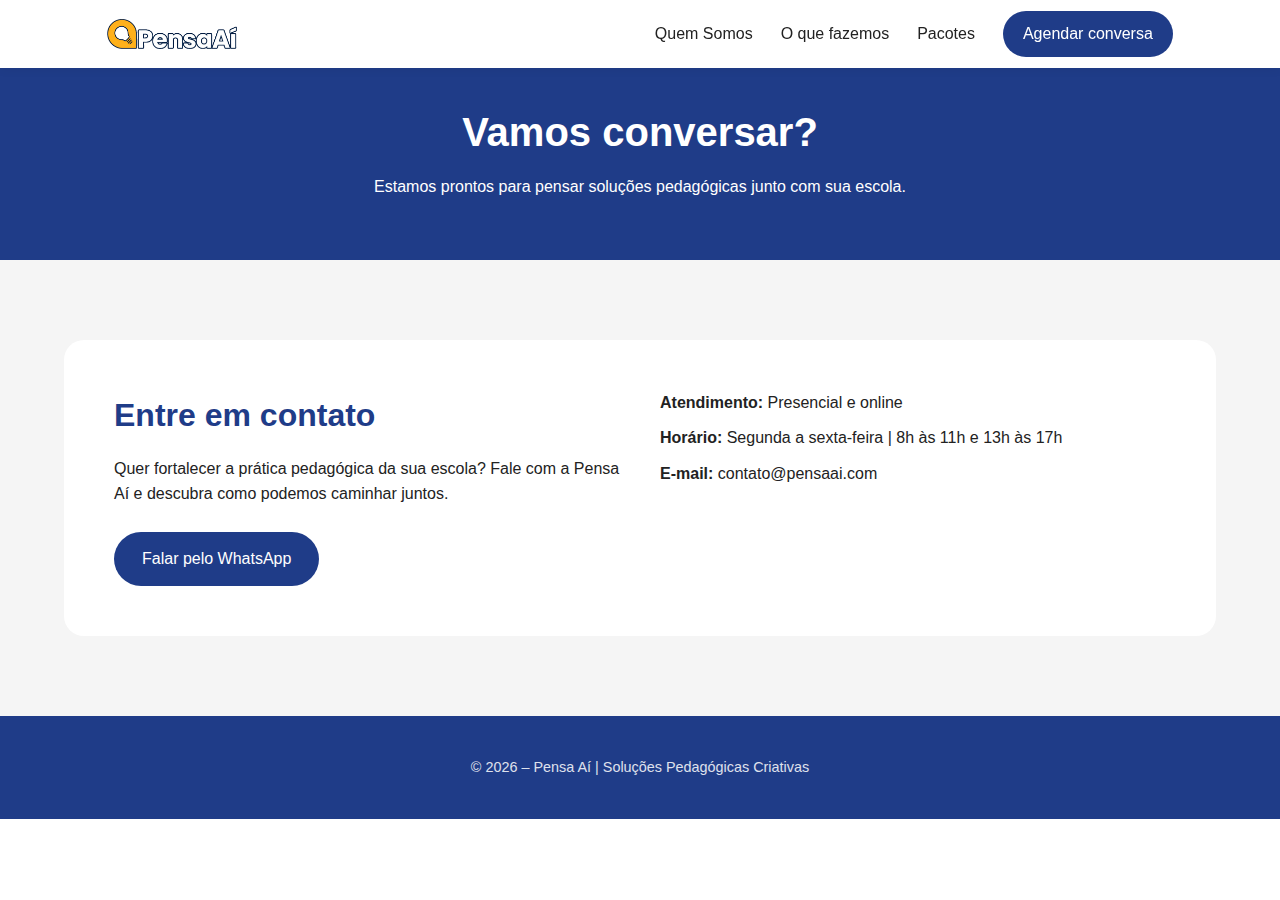
<file: contato.html>
<!DOCTYPE html>
<html lang="pt-BR">

<head>
    <meta charset="UTF-8" />
    <meta name="viewport" content="width=device-width, initial-scale=1.0" />
    <title>Contato | Pensa Aí – Soluções Pedagógicas Criativas</title>

    <!-- CSS -->
    <link rel="stylesheet" href="assets/css/reset.css">
    <link rel="stylesheet" href="assets/css/variable.css">
    <link rel="stylesheet" href="assets/css/global.css">
    <link rel="stylesheet" href="assets/css/header.css">
    <link rel="stylesheet" href="assets/css/contato.css">
    <link rel="stylesheet" href="assets/css/footer.css">
</head>

<body>

    <!-- Header -->
    <header class="header">
        <div class="container">
            <a href="index.html" class="logo">
                <img src="img/PensaAi - Logomarca para site.png" alt="Logo Pensa Aí">
            </a>
            <div class="menu-toggle">☰</div>

            <nav class="nav">
                <ul class="nav-list">
                    <li><a href="sobre.html">Quem Somos</a></li>
                    <li><a href="servicos.html">O que fazemos</a></li>
                    <li><a href="pacotes.html">Pacotes</a></li>
                    <li><a href="contato.html" class="btn">Agendar conversa</a></li>
                </ul>
            </nav>
        </div>
    </header>

    <!-- Hero Contato -->
    <section class="hero-contato">
        <div class="container">
            <h1>Vamos conversar?</h1>
            <p>Estamos prontos para pensar soluções pedagógicas junto com sua escola.</p>
        </div>
    </section>

    <!-- Contato -->
    <section class="contato">
        <div class="container contato-box fade-in">

            <div class="contato-info">
                <h2>Entre em contato</h2>
                <p>
                    Quer fortalecer a prática pedagógica da sua escola?
                    Fale com a Pensa Aí e descubra como podemos caminhar juntos.
                </p>

                <a href="https://wa.me/5584999339597" target="_blank" class="btn-secondary">
                    Falar pelo WhatsApp
                </a>
            </div>

            <div class="contato-detalhes">
                <p><strong>Atendimento:</strong> Presencial e online</p>
                <p><strong>Horário:</strong> Segunda a sexta-feira | 8h às 11h e 13h às 17h</p>
                <p><strong>E-mail:</strong> contato@pensaai.com</p>
            </div>

        </div>
    </section>

    <!-- Footer -->
    <footer class="footer">
        <div class="container">
            <p>© 2026 – Pensa Aí | Soluções Pedagógicas Criativas</p>
        </div>
    </footer>

    <!-- JS -->
    <script src="assets/js/menu.js"></script>
    <script src="assets/js/animation.js"></script>

</body>

</html>
</file>
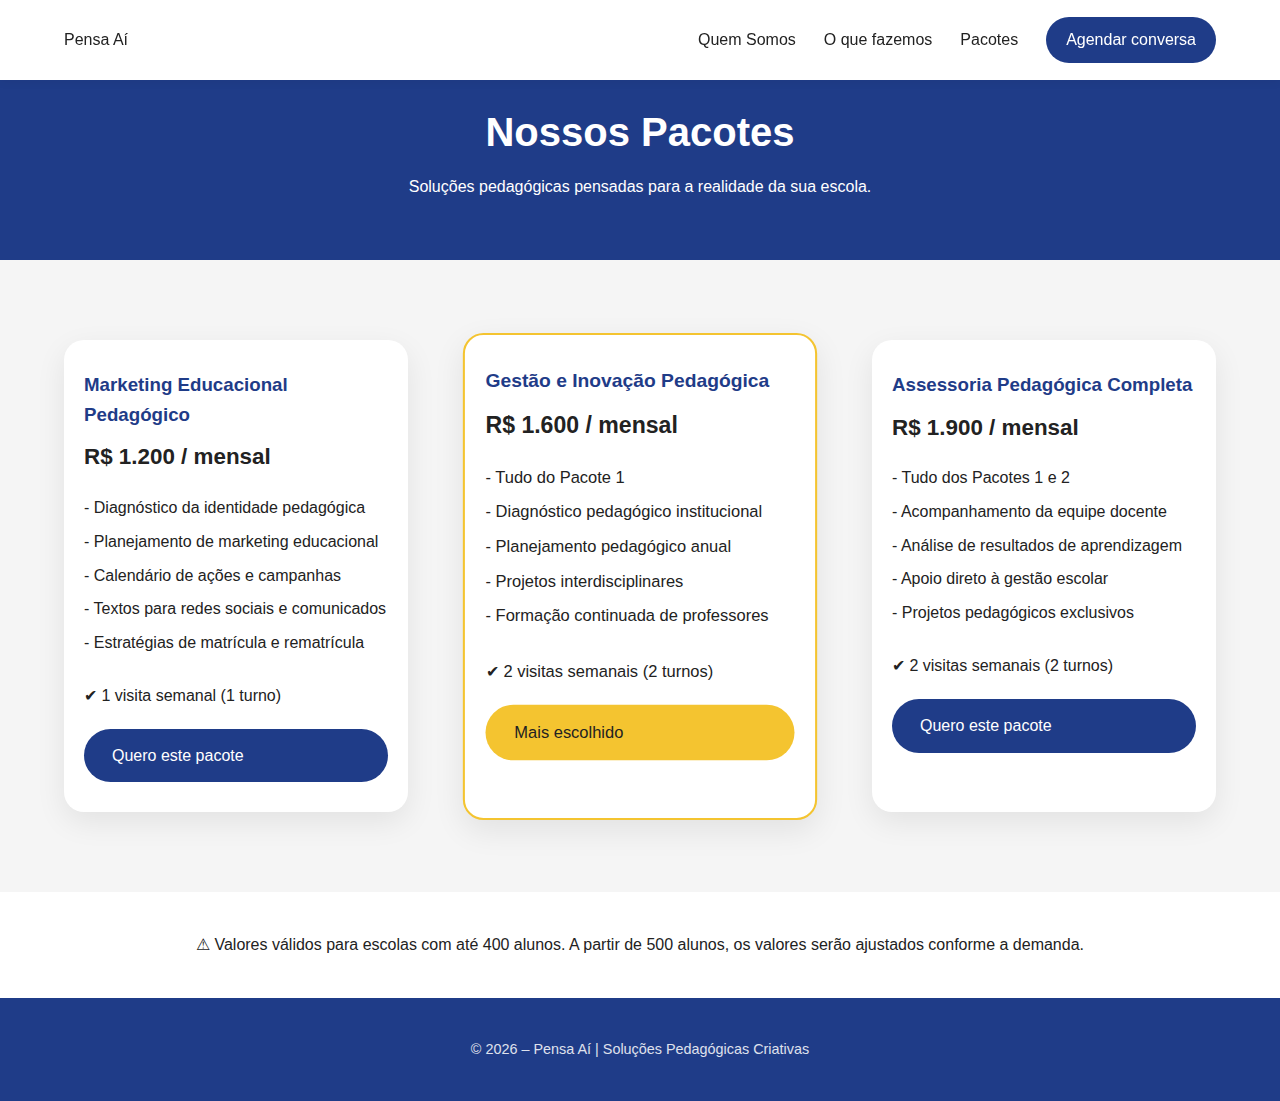
<file: pacotes.html>
<!DOCTYPE html>
<html lang="pt-BR">

<head>
    <meta charset="UTF-8" />
    <meta name="viewport" content="width=device-width, initial-scale=1.0" />
    <title>Pacotes | Pensa Aí – Soluções Pedagógicas Criativas</title>

    <!-- CSS -->
    <link rel="stylesheet" href="assets/css/reset.css">
    <link rel="stylesheet" href="assets/css/variable.css">
    <link rel="stylesheet" href="assets/css/global.css">
    <link rel="stylesheet" href="assets/css/header.css">
    <link rel="stylesheet" href="assets/css/pacotes.css">
    <link rel="stylesheet" href="assets/css/footer.css">
</head>

<body>

    <!-- Header -->
    <header class="header">
        <div class="container">
            <div class="logo">Pensa <span>Aí</span></div>

            <div class="menu-toggle">☰</div>

            <nav class="nav">
                <ul class="nav-list">
                    <li><a href="sobre.html">Quem Somos</a></li>
                    <li><a href="servicos.html">O que fazemos</a></li>
                    <li><a href="pacotes.html">Pacotes</a></li>
                    <li><a href="contato.html" class="btn">Agendar conversa</a></li>
                </ul>
            </nav>
        </div>
    </header>

    <!-- Hero Pacotes -->
    <section class="hero-pacotes">
        <div class="container">
            <h1>Nossos Pacotes</h1>
            <p>Soluções pedagógicas pensadas para a realidade da sua escola.</p>
        </div>
    </section>

    <!-- Pacotes -->
    <section class="pacotes">
        <div class="container cards">

            <!-- Pacote 1 -->
            <article class="pacote" data-animate>
                <h3>Marketing Educacional Pedagógico</h3>
                <p class="preco">R$ 1.200 / mensal</p>

                <ul>
                    <li>- Diagnóstico da identidade pedagógica</li>
                    <li>- Planejamento de marketing educacional</li>
                    <li>- Calendário de ações e campanhas</li>
                    <li>- Textos para redes sociais e comunicados</li>
                    <li>- Estratégias de matrícula e rematrícula</li>
                </ul>

                <span class="info">✔ 1 visita semanal (1 turno)</span>

                <a href="contato.html" class="btn-secondary">Quero este pacote</a>
            </article>

            <!-- Pacote 2 -->
            <article class="pacote destaque" data-animate>
                <h3>Gestão e Inovação Pedagógica</h3>
                <p class="preco">R$ 1.600 / mensal</p>

                <ul>
                    <li>- Tudo do Pacote 1</li>
                    <li>- Diagnóstico pedagógico institucional</li>
                    <li>- Planejamento pedagógico anual</li>
                    <li>- Projetos interdisciplinares</li>
                    <li>- Formação continuada de professores</li>
                </ul>

                <span class="info">✔ 2 visitas semanais (2 turnos)</span>

                <a href="contato.html" class="btn-primary">Mais escolhido</a>
            </article>

            <!-- Pacote 3 -->
            <article class="pacote" data-animate>
                <h3>Assessoria Pedagógica Completa</h3>
                <p class="preco">R$ 1.900 / mensal</p>

                <ul>
                    <li>- Tudo dos Pacotes 1 e 2</li>
                    <li>- Acompanhamento da equipe docente</li>
                    <li>- Análise de resultados de aprendizagem</li>
                    <li>- Apoio direto à gestão escolar</li>
                    <li>- Projetos pedagógicos exclusivos</li>
                </ul>

                <span class="info">✔ 2 visitas semanais (2 turnos)</span>

                <a href="contato.html" class="btn-secondary">Quero este pacote</a>
            </article>

        </div>
    </section>

    <!-- Aviso -->
    <section class="aviso">
        <div class="container">
            <p>
                ⚠ Valores válidos para escolas com até 400 alunos.
                A partir de 500 alunos, os valores serão ajustados conforme a demanda.
            </p>
        </div>
    </section>

    <!-- Footer -->
    <footer class="footer">
        <div class="container">
            <p>© 2026 – Pensa Aí | Soluções Pedagógicas Criativas</p>
        </div>
    </footer>

    <!-- JS -->
    <script src="assets/js/menu.js"></script>
    <script src="assets/js/animation.js"></script>
</body>

</html>
</file>
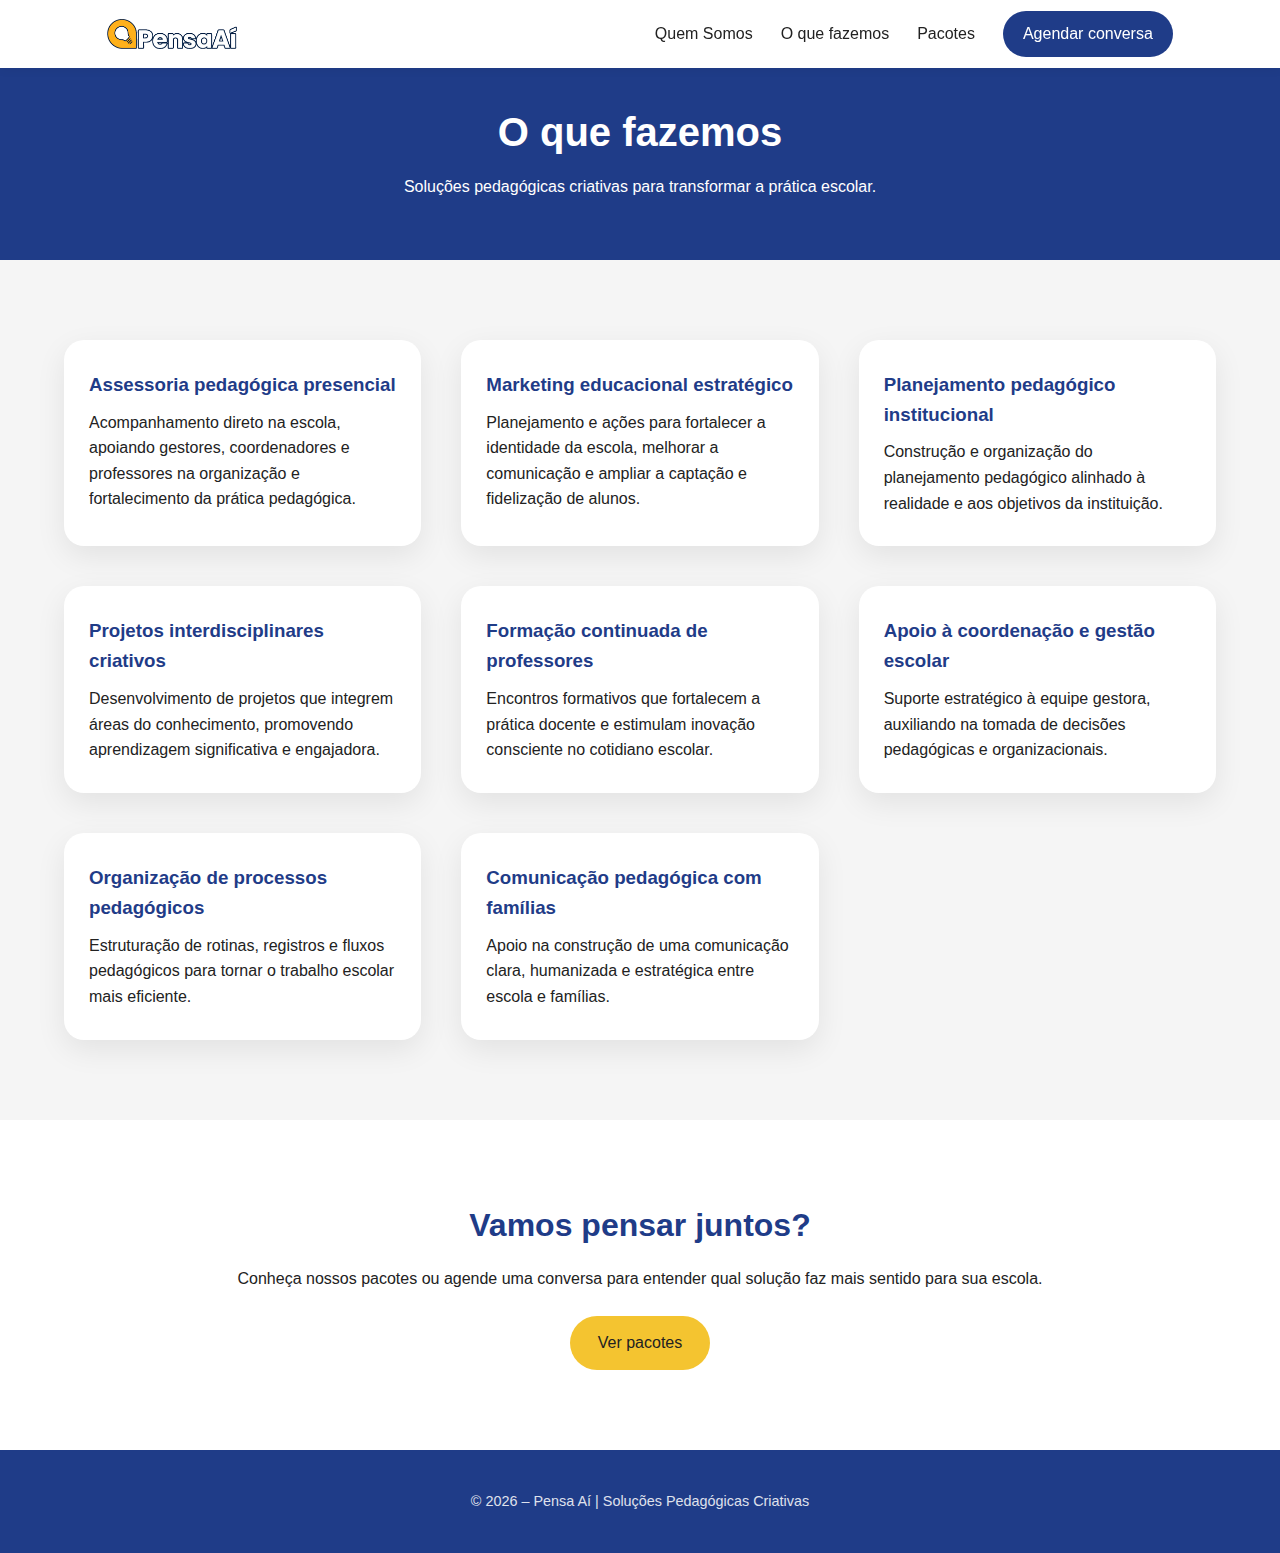
<file: servicos.html>
<!DOCTYPE html>
<html lang="pt-BR">

<head>
  <meta charset="UTF-8" />
  <meta name="viewport" content="width=device-width, initial-scale=1.0" />
  <title>O que fazemos | Pensa Aí – Soluções Pedagógicas Criativas</title>

  <!-- CSS -->
  <link rel="stylesheet" href="assets/css/reset.css">
  <link rel="stylesheet" href="assets/css/variable.css">
  <link rel="stylesheet" href="assets/css/global.css">
  <link rel="stylesheet" href="assets/css/header.css">
  <link rel="stylesheet" href="assets/css/servicos.css">
  <link rel="stylesheet" href="assets/css/footer.css">
</head>

<body>

<!-- Header -->
<header class="header">
    <div class="container">
        <a href="index.html" class="logo">
            <img src="img/PensaAi - Logomarca para site.png" alt="Logo Pensa Aí">
        </a>
        <div class="menu-toggle">☰</div>

        <nav class="nav">
            <ul class="nav-list">
                <li><a href="sobre.html">Quem Somos</a></li>
                <li><a href="servicos.html">O que fazemos</a></li>
                <li><a href="pacotes.html">Pacotes</a></li>
                <li><a href="contato.html" class="btn">Agendar conversa</a></li>
            </ul>
        </nav>
    </div>
</header>

  <!-- Hero Serviços -->
  <section class="hero-servicos">
    <div class="container">
      <h1>O que fazemos</h1>
      <p>Soluções pedagógicas criativas para transformar a prática escolar.</p>
    </div>
  </section>

  <!-- Serviços -->
  <section class="servicos">
    <div class="container cards">

      <article class="servico fade-in">
        <h3>Assessoria pedagógica presencial</h3>
        <p>
          Acompanhamento direto na escola, apoiando gestores, coordenadores
          e professores na organização e fortalecimento da prática pedagógica.
        </p>
      </article>

      <article class="servico fade-in">
        <h3>Marketing educacional estratégico</h3>
        <p>
          Planejamento e ações para fortalecer a identidade da escola,
          melhorar a comunicação e ampliar a captação e fidelização de alunos.
        </p>
      </article>

      <article class="servico fade-in">
        <h3>Planejamento pedagógico institucional</h3>
        <p>
          Construção e organização do planejamento pedagógico alinhado
          à realidade e aos objetivos da instituição.
        </p>
      </article>

      <article class="servico fade-in">
        <h3>Projetos interdisciplinares criativos</h3>
        <p>
          Desenvolvimento de projetos que integrem áreas do conhecimento,
          promovendo aprendizagem significativa e engajadora.
        </p>
      </article>

      <article class="servico fade-in">
        <h3>Formação continuada de professores</h3>
        <p>
          Encontros formativos que fortalecem a prática docente e estimulam
          inovação consciente no cotidiano escolar.
        </p>
      </article>

      <article class="servico fade-in">
        <h3>Apoio à coordenação e gestão escolar</h3>
        <p>
          Suporte estratégico à equipe gestora, auxiliando na tomada de
          decisões pedagógicas e organizacionais.
        </p>
      </article>

      <article class="servico fade-in">
        <h3>Organização de processos pedagógicos</h3>
        <p>
          Estruturação de rotinas, registros e fluxos pedagógicos para
          tornar o trabalho escolar mais eficiente.
        </p>
      </article>

      <article class="servico fade-in">
        <h3>Comunicação pedagógica com famílias</h3>
        <p>
          Apoio na construção de uma comunicação clara, humanizada e
          estratégica entre escola e famílias.
        </p>
      </article>

    </div>
  </section>

  <!-- CTA -->
  <section class="cta-servicos">
    <div class="container fade-in">
      <h2>Vamos pensar juntos?</h2>
      <p>
        Conheça nossos pacotes ou agende uma conversa para entender
        qual solução faz mais sentido para sua escola.
      </p>

      <a href="pacotes.html" class="btn-primary">Ver pacotes</a>
    </div>
  </section>

  <!-- Footer -->
  <footer class="footer">
    <div class="container">
      <p>© 2026 – Pensa Aí | Soluções Pedagógicas Criativas</p>
    </div>
  </footer>

  <!-- JS -->
  <script src="assets/js/menu.js"></script>
  <script src="assets/js/animation.js"></script>

</body>

</html>
</file>
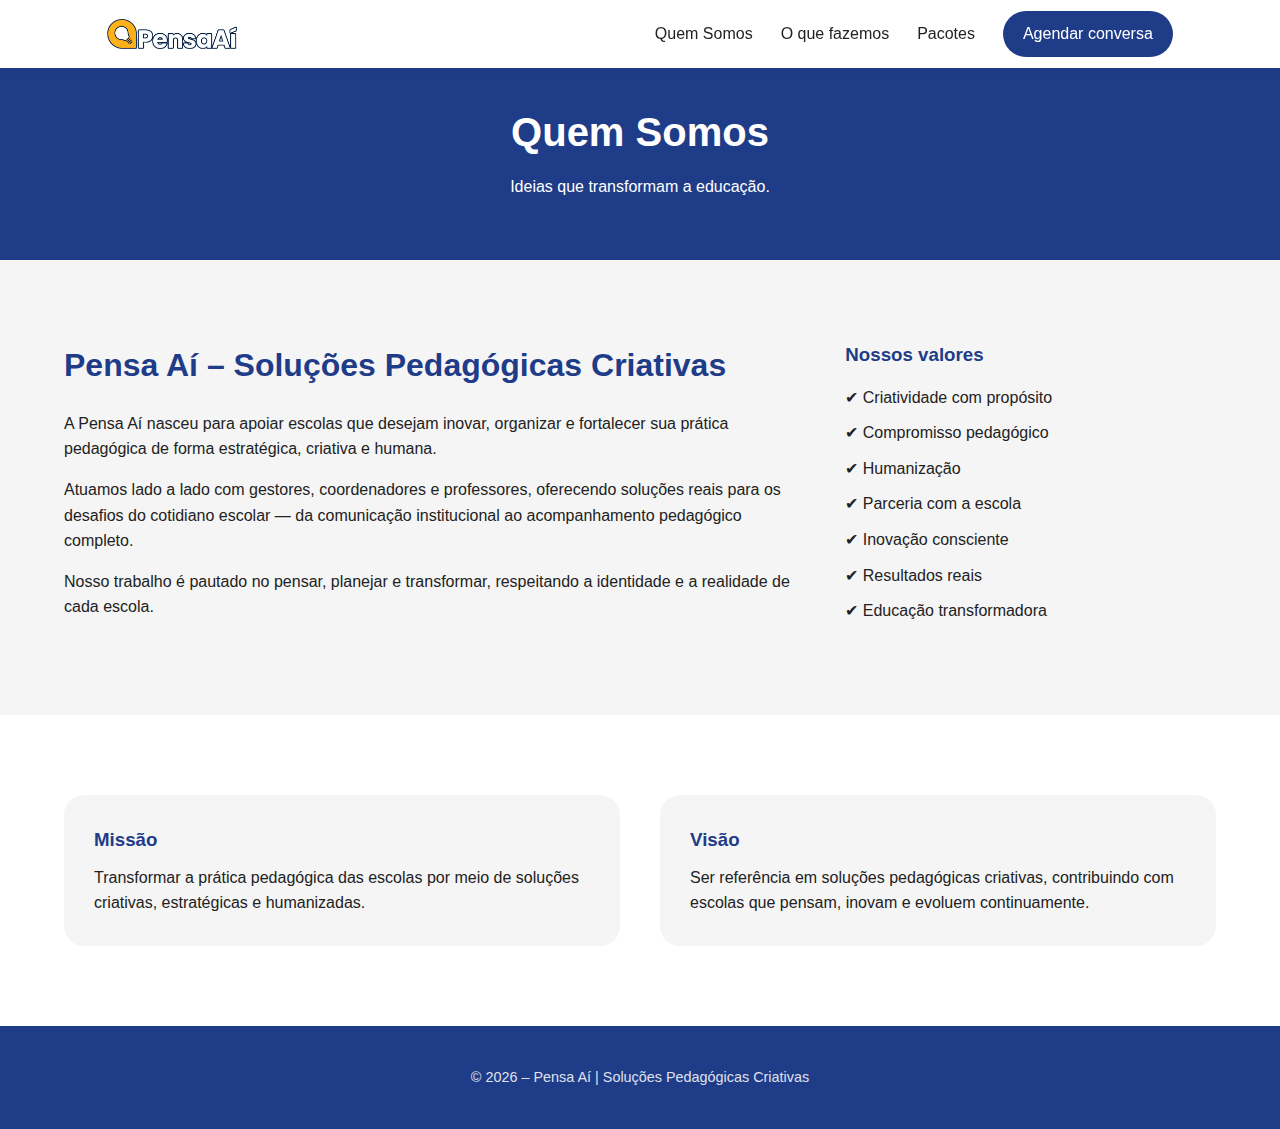
<file: sobre.html>
<!DOCTYPE html>
<html lang="pt-BR">

<head>
  <meta charset="UTF-8" />
  <meta name="viewport" content="width=device-width, initial-scale=1.0" />
  <title>Quem Somos | Pensa Aí – Soluções Pedagógicas Criativas</title>

  <!-- CSS -->
  <link rel="stylesheet" href="assets/css/reset.css">
  <link rel="stylesheet" href="assets/css/variable.css">
  <link rel="stylesheet" href="assets/css/global.css">
  <link rel="stylesheet" href="assets/css/header.css">
  <link rel="stylesheet" href="assets/css/sobre.css">
  <link rel="stylesheet" href="assets/css/footer.css">
</head>

<body>

<!-- Header -->
<header class="header">
    <div class="container">
        <a href="index.html" class="logo">
            <img src="img/PensaAi - Logomarca para site.png" alt="Logo Pensa Aí">
        </a>
        <div class="menu-toggle">☰</div>

        <nav class="nav">
            <ul class="nav-list">
                <li><a href="sobre.html">Quem Somos</a></li>
                <li><a href="servicos.html">O que fazemos</a></li>
                <li><a href="pacotes.html">Pacotes</a></li>
                <li><a href="contato.html" class="btn">Agendar conversa</a></li>
            </ul>
        </nav>
    </div>
</header>

  <!-- Hero Sobre -->
  <section class="hero-sobre">
    <div class="container">
      <h1>Quem Somos</h1>
      <p>Ideias que transformam a educação.</p>
    </div>
  </section>

  <!-- Conteúdo -->
  <section class="sobre">
    <div class="container fade-in">

      <div class="sobre-texto">
        <h2>Pensa Aí – Soluções Pedagógicas Criativas</h2>

        <p>
          A Pensa Aí nasceu para apoiar escolas que desejam inovar, organizar
          e fortalecer sua prática pedagógica de forma estratégica, criativa
          e humana.
        </p>

        <p>
          Atuamos lado a lado com gestores, coordenadores e professores,
          oferecendo soluções reais para os desafios do cotidiano escolar —
          da comunicação institucional ao acompanhamento pedagógico completo.
        </p>

        <p>
          Nosso trabalho é pautado no pensar, planejar e transformar,
          respeitando a identidade e a realidade de cada escola.
        </p>
      </div>

      <div class="valores">
        <h3>Nossos valores</h3>

        <ul>
          <li>✔ Criatividade com propósito</li>
          <li>✔ Compromisso pedagógico</li>
          <li>✔ Humanização</li>
          <li>✔ Parceria com a escola</li>
          <li>✔ Inovação consciente</li>
          <li>✔ Resultados reais</li>
          <li>✔ Educação transformadora</li>
        </ul>
      </div>

    </div>
  </section>

  <!-- Missão / Visão -->
  <section class="missao-visao">
    <div class="container">

      <div class="box fade-in">
        <h3>Missão</h3>
        <p>
          Transformar a prática pedagógica das escolas por meio de soluções
          criativas, estratégicas e humanizadas.
        </p>
      </div>

      <div class="box fade-in">
        <h3>Visão</h3>
        <p>
          Ser referência em soluções pedagógicas criativas, contribuindo
          com escolas que pensam, inovam e evoluem continuamente.
        </p>
      </div>

    </div>
  </section>

  <!-- Footer -->
  <footer class="footer">
    <div class="container">
      <p>© 2026 – Pensa Aí | Soluções Pedagógicas Criativas</p>
    </div>
  </footer>

  <!-- JS -->
  <script src="assets/js/menu.js"></script>
  <script src="assets/js/animation.js"></script>

</body>

</html>
</file>
<file: assets/css/variable.css>
:root {
  /* Cores */
  --azul-principal: #1f3c88;
  --amarelo-destaque: #f4c430;
  --verde-apoio: #2fa4a9;
  --cinza-claro: #f5f5f5;
  --texto-escuro: #222;
  --branco: #ffffff;

  /* Tipografia */
  --fonte-principal: 'Poppins', sans-serif;

  /* Layout */
  --container-width: 1200px;
  --radius: 20px;
}
</file>
<file: assets/css/global.css>
body {
  font-family: var(--fonte-principal);
  color: var(--texto-escuro);
  background-color: var(--branco);
  line-height: 1.6;
}

.container {
  width: 90%;
  max-width: var(--container-width);
  margin: 0 auto;
}

section {
  padding: 80px 0;
}

h1, h2, h3 {
  font-weight: 600;
}

h2 {
  font-size: 2rem;
  margin-bottom: 40px;
  color: var(--azul-principal);
}

p {
  font-size: 1rem;
}

/* Botões */
.btn,
.btn-primary,
.btn-secondary {
  display: inline-block;
  padding: 14px 28px;
  border-radius: 30px;
  font-weight: 500;
  transition: 0.3s;
}

.btn-primary {
  background-color: var(--amarelo-destaque);
  color: var(--texto-escuro);
}

.btn-primary:hover {
  opacity: 0.9;
}

.btn-secondary {
  background-color: var(--azul-principal);
  color: var(--branco);
}

.btn-secondary:hover {
  opacity: 0.9;
}

/* Animações on scroll */
[data-animate] {
  opacity: 0;
  transform: translateY(30px);
  transition: opacity 0.6s ease, transform 0.6s ease;
}

[data-animate].active {
  opacity: 1;
  transform: translateY(0);
}
</file>
<file: assets/css/header.css>
.header {
  width: 100%;
  height: 80px;
  background-color: var(--branco);
  box-shadow: 0 2px 10px rgba(0, 0, 0, 0.05);
  position: fixed;
  top: 0;
  left: 0;
  z-index: 1000;
  margin: 0;
}

.header .container {
  display: flex;
  align-items: center;
  justify-content: space-between;
  height: 100%;
}


/* Navegação */
.nav-list {
  display: flex;
  align-items: center;
  gap: 28px;
}

.nav-list a {
  font-weight: 500;
  transition: color 0.3s;
}

.nav-list a:hover {
  color: var(--branco);
}

/* Botão do menu */
.nav-list .btn {
  background-color: var(--azul-principal);
  color: var(--branco);
  padding: 10px 20px;
  border-radius: 30px;
}

/* Espaço para compensar o header fixo */
body {
  padding-top: 0px;
}

/* Botão menu mobile */
.menu-toggle {
  display: none;
  font-size: 2rem;
  cursor: pointer;
}

/* MOBILE */
@media (max-width: 768px) {
  body {
    padding-top: 80px;
  }

  .menu-toggle {
    display: block;
    position: absolute;
    right: 50px;
    top: 50%;
    transform: translateY(-50%);
  }

  .nav-list {
    position: absolute;
    top: 80px;
    right: 0;
    width: 100%;
    background-color: var(--branco);
    flex-direction: column;
    gap: 20px;
    padding: 30px 0;
    display: none;
  }

  .nav-list.active {
    display: flex;
  }
}
</file>
<file: assets/css/contato.css>
.header {
  width: 100%;
  height: 68px;                 /* HEADER FINO */
  background-color: var(--branco);

  display: flex;
  align-items: center;
  justify-content: space-between;

  padding: 0 48px;              /* só lateral */
  box-sizing: border-box;
}


.logo {
  width: 130px;
  height: auto;

  display: block;
}

/* Efeito leve ao passar o mouse (moderno e escolar) */
.logo:hover {
  transform: scale(1.05);
  opacity: 0.9;
}


.hero-contato {
  background-color: var(--azul-principal);
  color: var(--branco);
  text-align: center;
  padding: 100px 0 60px;
}

.hero-contato h1 {
  font-size: 2.5rem;
  margin-bottom: 10px;
}

/* Contato */
.contato {
  background-color: var(--cinza-claro);
}

.contato-box {
  background-color: var(--branco);
  padding: 50px;
  border-radius: var(--radius);
  display: grid;
  grid-template-columns: 1fr 1fr;
  gap: 40px;
}

.contato-info h2 {
  color: var(--azul-principal);
  margin-bottom: 15px;
}

.contato-info p {
  margin-bottom: 25px;
}

.contato-detalhes p {
  margin-bottom: 10px;
}

/* Mobile */
@media (max-width: 768px) {
  .contato-box {
    grid-template-columns: 1fr;
    padding: 30px 20px;
  }
}
</file>
<file: assets/css/footer.css>
.footer {
  background-color: var(--azul-principal);
  color: var(--branco);
  padding: 40px 0;
}

.footer p {
  text-align: center;
  font-size: 0.9rem;
  opacity: 0.85;
}
</file>
<file: assets/css/pacotes.css>
/* Hero Pacotes */
.hero-pacotes {
  background-color: var(--azul-principal);
  color: var(--branco);
  text-align: center;
  padding: 100px 0 60px;
}

.hero-pacotes h1 {
  font-size: 2.5rem;
  margin-bottom: 10px;
}

/* Pacotes */
.pacotes {
  background-color: var(--cinza-claro);
}

.pacote {
  background-color: var(--branco);
  padding: 30px 20px;
  border-radius: var(--radius);
  box-shadow: 0 10px 30px rgba(0,0,0,0.08);
  display: flex;
  flex-direction: column;
}

.pacote h3 {
  color: var(--azul-principal);
  margin-bottom: 10px;
}

.preco {
  font-size: 1.4rem;
  font-weight: 600;
  margin-bottom: 20px;
}

.pacote ul {
  margin-bottom: 20px;
}

.pacote ul li {
  margin-bottom: 8px;
}

.cards {
  display: grid;
  grid-template-columns: repeat(auto-fit, minmax(280px, 1fr));
  gap: 60px;
}


.info {
  font-weight: 500;
  margin-bottom: 20px;
}

/* Destaque */
.pacote.destaque {
  border: 2px solid var(--amarelo-destaque);
  transform: scale(1.03);
}

/* Aviso */
.aviso {
  text-align: center;
  padding: 40px 0;
  font-size: 0.95rem;
}
</file>
<file: assets/css/servicos.css>
.header {
  width: 100%;
  height: 68px;                 /* HEADER FINO */
  background-color: var(--branco);

  display: flex;
  align-items: center;
  justify-content: space-between;

  padding: 0 48px;              /* só lateral */
  box-sizing: border-box;
}


.logo {
  width: 130px;
  height: auto;

  display: block;
}

/* Efeito leve ao passar o mouse (moderno e escolar) */
.logo:hover {
  transform: scale(1.05);
  opacity: 0.9;
}


.hero-servicos {
  background-color: var(--azul-principal);
  color: var(--branco);
  text-align: center;
  padding: 100px 0 60px;
}

.hero-servicos h1 {
  font-size: 2.5rem;
  margin-bottom: 10px;
}

/* Serviços */
.servicos {
  background-color: var(--cinza-claro);
}

.servicos .cards {
  display: grid;
  grid-template-columns: repeat(auto-fit, minmax(260px, 1fr));
  gap: 40px;
}

.servico {
  background-color: var(--branco);
  padding: 30px 25px;
  border-radius: var(--radius);
  box-shadow: 0 10px 30px rgba(0,0,0,0.08);
}

.servico h3 {
  color: var(--azul-principal);
  margin-bottom: 10px;
}

/* CTA */
.cta-servicos {
  background-color: var(--branco);
  text-align: center;
}

.cta-servicos h2 {
  color: var(--azul-principal);
  margin-bottom: 15px;
}

.cta-servicos p {
  margin-bottom: 25px;
}

/* Mobile */
@media (max-width: 768px) {
  .servico {
    padding: 25px 20px;
  }
}
</file>
<file: assets/css/sobre.css>
.header {
  width: 100%;
  height: 68px;                 /* HEADER FINO */
  background-color: var(--branco);

  display: flex;
  align-items: center;
  justify-content: space-between;

  padding: 0 48px;              /* só lateral */
  box-sizing: border-box;
}


.logo {
  width: 130px;
  height: auto;

  display: block;
}

/* Efeito leve ao passar o mouse (moderno e escolar) */
.logo:hover {
  transform: scale(1.05);
  opacity: 0.9;
}


.hero-sobre {
  background-color: var(--azul-principal);
  color: var(--branco);
  text-align: center;
  padding: 100px 0 60px;
}

.hero-sobre h1 {
  font-size: 2.5rem;
  margin-bottom: 10px;
}

/* Sobre */
.sobre {
  background-color: var(--cinza-claro);
}

.sobre .container {
  display: grid;
  grid-template-columns: 2fr 1fr;
  gap: 40px;
}

.sobre-texto h2 {
  color: var(--azul-principal);
  margin-bottom: 20px;
}

.sobre-texto p {
  margin-bottom: 15px;
}

/* Valores */
.valores h3 {
  margin-bottom: 15px;
  color: var(--azul-principal);
}

.valores ul li {
  margin-bottom: 10px;
}

/* Missão / Visão */
.missao-visao {
  background-color: var(--branco);
}

.missao-visao .container {
  display: grid;
  grid-template-columns: 1fr 1fr;
  gap: 40px;
}

.missao-visao .box {
  background-color: var(--cinza-claro);
  padding: 30px;
  border-radius: var(--radius);
}

.missao-visao h3 {
  color: var(--azul-principal);
  margin-bottom: 10px;
}

/* Mobile */
@media (max-width: 768px) {
  .sobre .container,
  .missao-visao .container {
    grid-template-columns: 1fr;
  }
}
</file>
